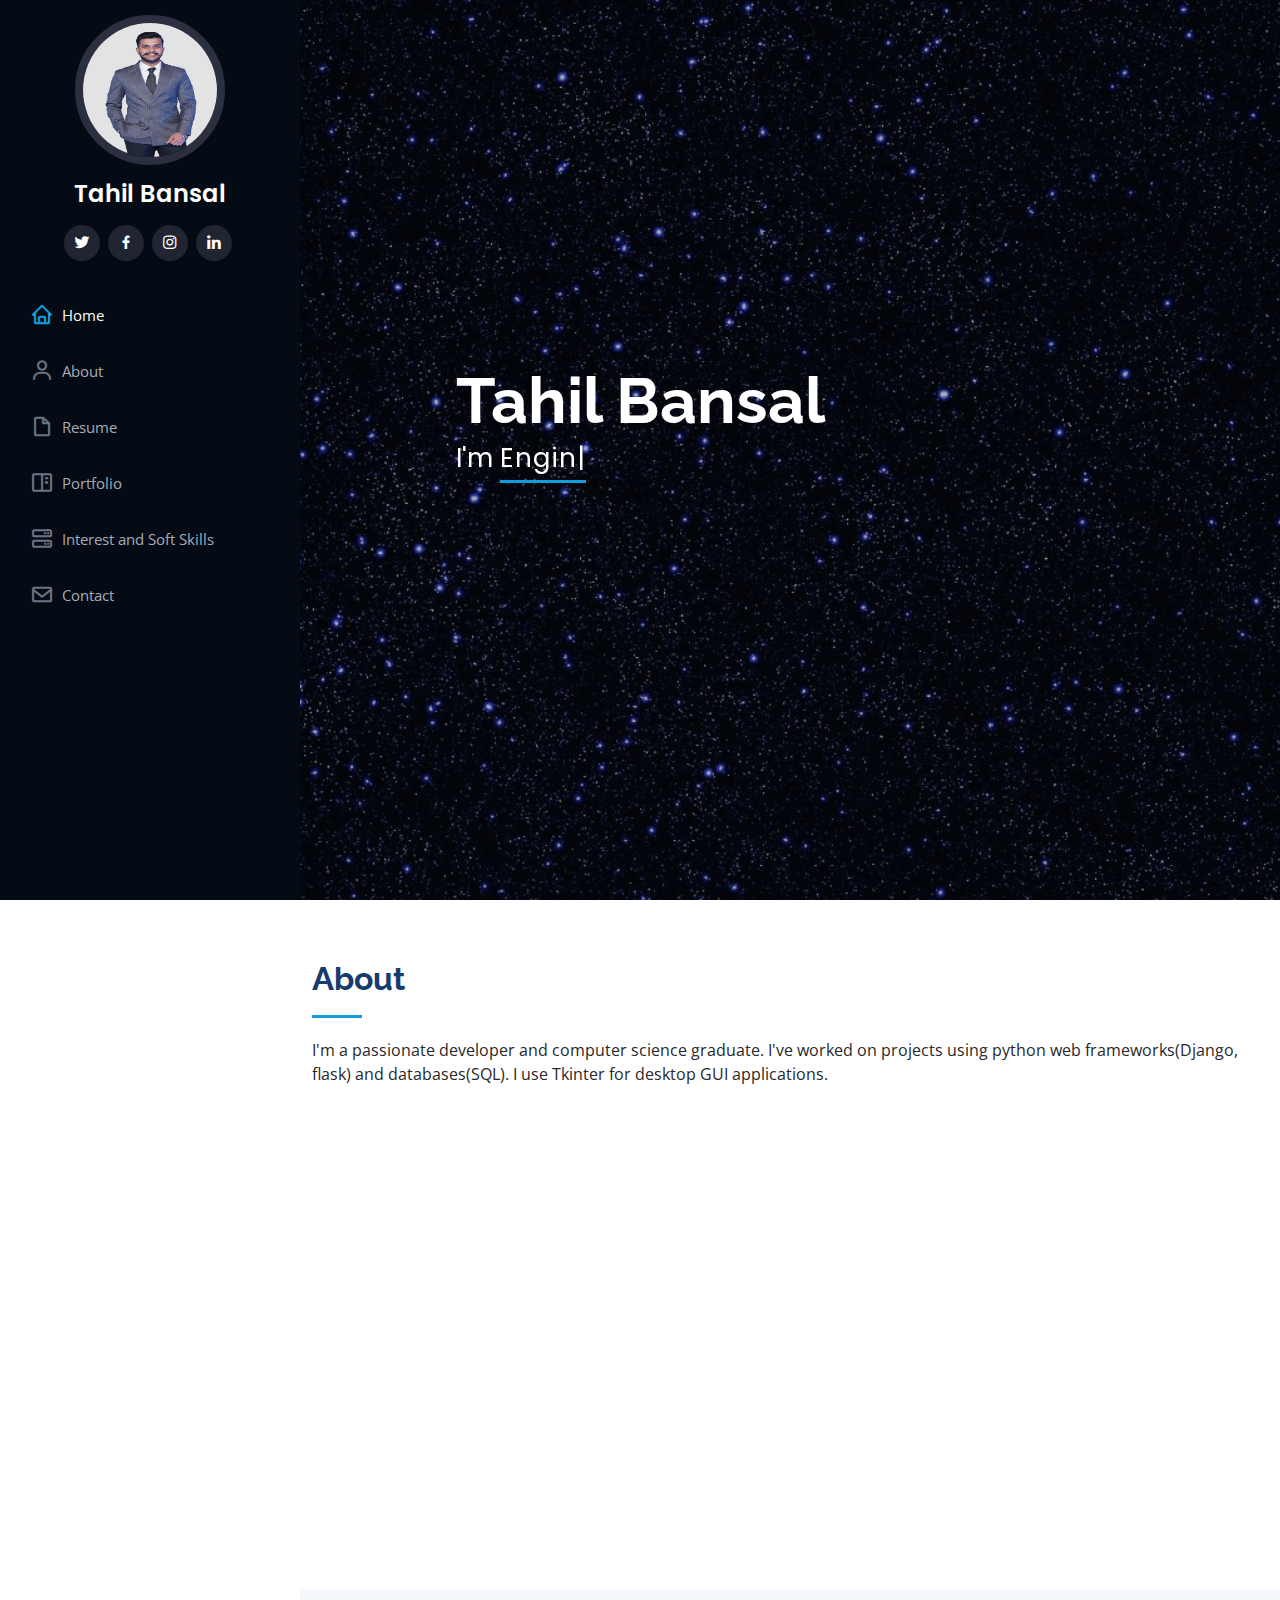
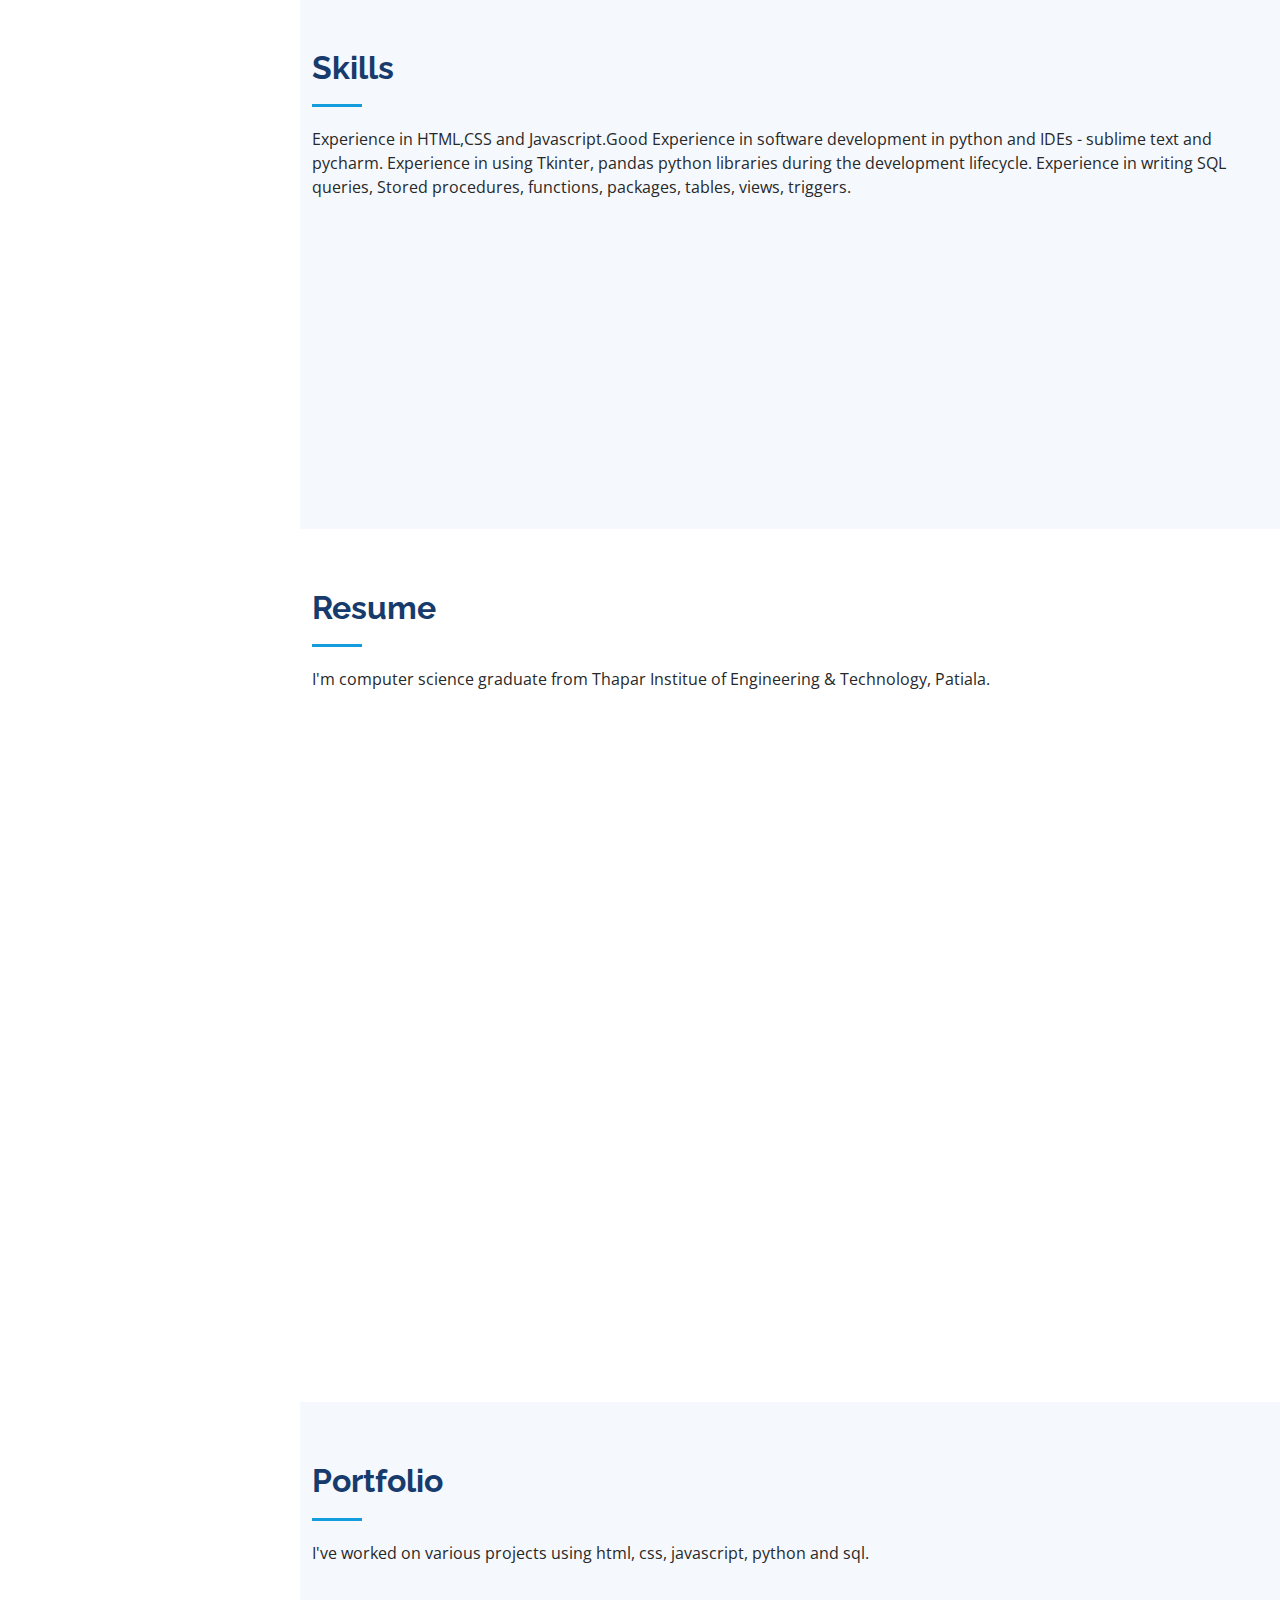
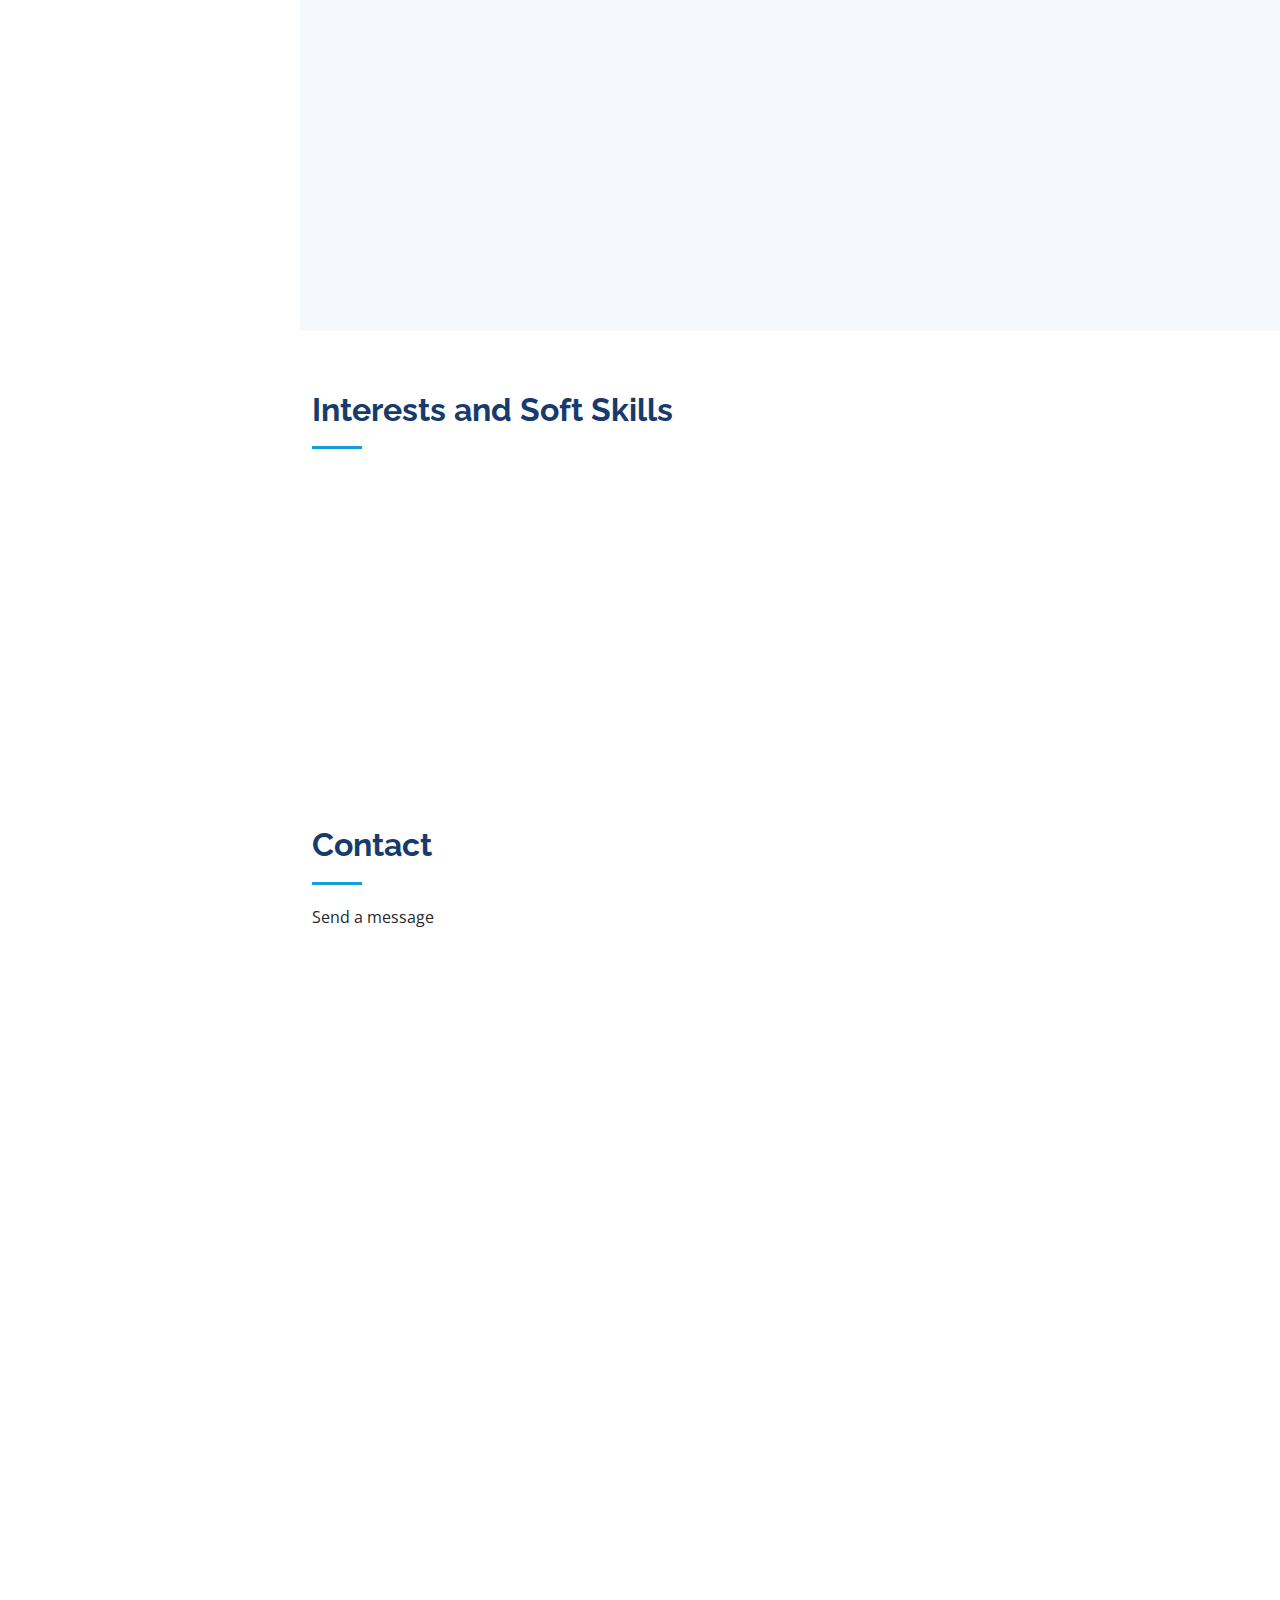
<file: index.html>
<!DOCTYPE html>
<html lang="en">

<head>
  <meta charset="utf-8">
  <meta content="width=device-width, initial-scale=1.0" name="viewport">

  <title>Tahil Bansal</title>
  <meta content="Personal Portfolio Website" name="description">
  <meta content="resume,portfolio,cv" name="keywords">

  <!-- Favicons -->
  <!-- <link href="assets/img/favicon.png" rel="icon"> -->
  <!-- <link href="assets/img/apple-touch-icon.png" rel="apple-touch-icon"> -->

  <!-- Google Fonts -->
  <link href="https://fonts.googleapis.com/css?family=Open+Sans:300,300i,400,400i,600,600i,700,700i|Raleway:300,300i,400,400i,500,500i,600,600i,700,700i|Poppins:300,300i,400,400i,500,500i,600,600i,700,700i" rel="stylesheet">

  <!-- Vendor CSS Files -->
  <link href="assets/vendor/aos/aos.css" rel="stylesheet">
  <link href="assets/vendor/bootstrap/css/bootstrap.min.css" rel="stylesheet">
  <link href="assets/vendor/bootstrap-icons/bootstrap-icons.css" rel="stylesheet">
  <link href="assets/vendor/boxicons/css/boxicons.min.css" rel="stylesheet">
  <link href="assets/vendor/glightbox/css/glightbox.min.css" rel="stylesheet">
  <link href="assets/vendor/swiper/swiper-bundle.min.css" rel="stylesheet">

  <!-- Template Main CSS File -->
  <link href="assets/css/style.css" rel="stylesheet">

  <!-- =======================================================
  ======================================================== -->
</head>

<body>

  <!-- ======= Mobile nav toggle button ======= -->
  <i class="bi bi-list mobile-nav-toggle d-xl-none"></i>

  <!-- ======= Header ======= -->
  <header id="header">
    <div class="d-flex flex-column">

      <div class="profile">
        <img src="assets/img/my_pic.png" alt="" class="img-fluid rounded-circle">
        <h1 class="text-light"><a href="index.html">Tahil Bansal</a></h1>
        <div class="social-links mt-3 text-center">
          <a href="https://twitter.com/TahilBansal" class="twitter"><i class="bx bxl-twitter"></i></a>
          <a href="https://www.facebook.com/tahil.bansal.3/" class="facebook"><i class="bx bxl-facebook"></i></a>
          <a href="#" class="instagram"><i class="bx bxl-instagram"></i></a>
          <a href="https://www.linkedin.com/in/tahil-bansal-0b812516b/" class="linkedin"><i class="bx bxl-linkedin"></i></a>
        </div>
      </div>

      <nav id="navbar" class="nav-menu navbar">
        <ul>
          <li><a href="#hero" class="nav-link scrollto active"><i class="bx bx-home"></i> <span>Home</span></a></li>
          <li><a href="#about" class="nav-link scrollto"><i class="bx bx-user"></i> <span>About</span></a></li>
          <li><a href="#resume" class="nav-link scrollto"><i class="bx bx-file-blank"></i> <span>Resume</span></a></li>
          <li><a href="#portfolio" class="nav-link scrollto"><i class="bx bx-book-content"></i> <span>Portfolio</span></a></li>
          <li><a href="#services" class="nav-link scrollto"><i class="bx bx-server"></i> <span>Interest and Soft Skills</span></a></li>
          <li><a href="#contact" class="nav-link scrollto"><i class="bx bx-envelope"></i> <span>Contact</span></a></li>
        </ul>
      </nav><!-- .nav-menu -->
    </div>
  </header><!-- End Header -->

  <!-- ======= Hero Section ======= -->
  <section id="hero" class="d-flex flex-column justify-content-center align-items-center">
    <div class="hero-container" data-aos="fade-in">
      <h1>Tahil Bansal</h1>
      <p>I'm <span class="typed" data-typed-items= "Engineer, Programmer, Developer"></span></p>
    </div>
  </section><!-- End Hero -->

  <main id="main">

    <!-- ======= About Section ======= -->
    <section id="about" class="about">
      <div class="container">

        <div class="section-title">
          <h2>About</h2>
          <p>I'm a passionate developer and computer science graduate. I've worked on projects using python web frameworks(Django, flask) and databases(SQL). I use Tkinter for desktop GUI applications.</p>
        </div>

        <div class="row">
          <div class="col-lg-4" data-aos="fade-right">
            <img src="assets/img/my_pic.png" class="img-fluid" alt="">
          </div>
          <div class="col-lg-8 pt-4 pt-lg-0 content" data-aos="fade-left">
            <h3>Software Engineer &amp; Developer.</h3>
            <p class="fst-italic">
              Good Experience in software development in python and IDEs - sublime text and pycharm. Technical Experience in supporting applications. Experience in using Tkinter, pandas python libraries during the development lifecycle.
            </p>
            <div class="row">
              <div class="col-lg-6">
                <ul>
                  <li><i class="bi bi-chevron-right"></i> <strong>Birthday:</strong> <span>13 Jan 2001</span></li>
                  <li><i class="bi bi-chevron-right"></i> <strong>Website:</strong> <span>www.tahilbansal.tk</span></li>
                  <li><i class="bi bi-chevron-right"></i> <strong>Phone:</strong> <span>9781354321</span></li>
                  <li><i class="bi bi-chevron-right"></i> <strong>Address:</strong> <span>Punjab, India</span></li>
                </ul>
              </div>
              <div class="col-lg-6">
                <ul>
                  <li><i class="bi bi-chevron-right"></i> <strong>Age:</strong> <span>20</span></li>
                  <li><i class="bi bi-chevron-right"></i> <strong>Degree:</strong> <span>Bachelor Engineering</span></li>
                  <li><i class="bi bi-chevron-right"></i> <strong>Email:</strong> <span>bansaltahil@gmail.com</span></li>
                </ul>
              </div>
            </div>
            <p>
              Experience in writing SQL queries, Stored procedures, functions, packages, tables, views, triggers.Experience in Django and flask frameworks for the backend.
          </div>
        </div>

      </div>
    </section><!-- End About Section -->


    <!-- ======= Skills Section ======= -->
    <section id="skills" class="skills section-bg">
      <div class="container">

        <div class="section-title">
          <h2>Skills</h2>
          <p>Experience in HTML,CSS and Javascript.Good Experience in software development in python and IDEs - sublime text and pycharm. Experience in using Tkinter, pandas python libraries during the development lifecycle. Experience in writing SQL queries, Stored procedures, functions, packages, tables, views, triggers.</p>
        </div>

        <div class="row skills-content">

          <div class="col-lg-6" data-aos="fade-up">

            <div class="progress">
              <span class="skill">C++ <i class="val">85%</i></span>
              <div class="progress-bar-wrap">
                <div class="progress-bar" role="progressbar" aria-valuenow="85" aria-valuemin="0" aria-valuemax="100"></div>
              </div>
            </div>

            <div class="progress">
              <span class="skill">HTML <i class="val">85%</i></span>
              <div class="progress-bar-wrap">
                <div class="progress-bar" role="progressbar" aria-valuenow="85" aria-valuemin="0" aria-valuemax="100"></div>
              </div>
            </div>

            <div class="progress">
              <span class="skill">CSS <i class="val">90%</i></span>
              <div class="progress-bar-wrap">
                <div class="progress-bar" role="progressbar" aria-valuenow="90" aria-valuemin="0" aria-valuemax="100"></div>
              </div>
            </div>

            <div class="progress">
              <span class="skill">JavaScript <i class="val">75%</i></span>
              <div class="progress-bar-wrap">
                <div class="progress-bar" role="progressbar" aria-valuenow="75" aria-valuemin="0" aria-valuemax="100"></div>
              </div>
            </div>

          </div>

          <div class="col-lg-6" data-aos="fade-up" data-aos-delay="100">

            <div class="progress">
              <span class="skill">python <i class="val">90%</i></span>
              <div class="progress-bar-wrap">
                <div class="progress-bar" role="progressbar" aria-valuenow="90" aria-valuemin="0" aria-valuemax="100"></div>
              </div>
            </div>

            <div class="progress">
              <span class="skill">Android Development <i class="val">50%</i></span>
              <div class="progress-bar-wrap">
                <div class="progress-bar" role="progressbar" aria-valuenow="50" aria-valuemin="0" aria-valuemax="100"></div>
              </div>
            </div>

            <div class="progress">
              <span class="skill">WordPress/CMS <i class="val">80%</i></span>
              <div class="progress-bar-wrap">
                <div class="progress-bar" role="progressbar" aria-valuenow="80" aria-valuemin="0" aria-valuemax="100"></div>
              </div>
            </div>

            <div class="progress">
              <span class="skill">SQL <i class="val">85%</i></span>
              <div class="progress-bar-wrap">
                <div class="progress-bar" role="progressbar" aria-valuenow="85" aria-valuemin="0" aria-valuemax="100"></div>
              </div>
            </div>

          </div>

        </div>

      </div>
    </section><!-- End Skills Section -->

    <!-- ======= Resume Section ======= -->
    <section id="resume" class="resume">
      <div class="container">

        <div class="section-title">
          <h2>Resume</h2>
          <p>I'm computer science graduate from Thapar Institue of Engineering & Technology, Patiala.</p>
        </div>

        <div class="row">
          <div class="col-lg-6" data-aos="fade-up">
            <h3 class="resume-title">Summary</h3>
            <div class="resume-item pb-0">
              <h4>Tahil Bansal</h4>
              <p><em>I'm a avid learner.I like to solve real world problems.</em></p>
              <ul>
                <li>Patial, Punjab, India</li>
                <li>9781352632</li>
                <li>bansaltahil@gmail.com</li>
              </ul>
            </div>

            <h3 class="resume-title">Education</h3>
            <div class="resume-item">
              <h4>B.E (Computer Engineering)</h4>
              <h5>2018 - present</h5>
              <p><em>Thapar Institute of Engineering & Technology</em></p>
              <p>C.G.P.A - 8.35/10.00</p>
            </div>
            <div class="resume-item">
              <h4>Higher Secondary(CBSE Board)</h4>
              <h5>2016 - 2018</h5>
              <p><em>Budha Dal Public School</em></p>
              <p>Marks: 87.88%</p>
            </div>
          </div>
          <div class="col-lg-6" data-aos="fade-up" data-aos-delay="100">
            <div class="resume-item">
              <h4>Secondary(CBSE BOARD)</h4>
              <h5>2014 - 2016</h5>
              <p><em>Budha Dal Public School
              </em></p>
              <p>
                C.G.P.A - 10.0/10.0
              </p>
            </div>
            <h3 class="resume-title">Professional Experience</h3>
            <div class="resume-item">
              <h4>Web Developer - NourishDoc</h4>
              <h5>2020 - 2021</h5>
              <p><em>Holistic Medicine, US</em></p>
              <ul>
                <li>Developed a High Performing Website.</li>
                <li>Managed up to 5 projects or tasks at a given time while under pressure</li>
                <li>Fixed bugs from existing websites and implemented
                  enhancements that significantly improved web functionality
                  and speed.</li>
              </ul>
            </div>
          </div>
        </div>

      </div>
    </section>
    <!-- End Resume Section -->

    <!-- ======= Portfolio Section ======= -->
    <section id="portfolio" class="portfolio section-bg">
      <div class="container">

        <div class="section-title">
          <h2>Portfolio</h2>
          <p>I've worked on various projects using html, css, javascript, python and sql.</p>
        </div>

        <div class="row" data-aos="fade-up">
          <div class="col-lg-12 d-flex justify-content-center">
            <ul id="portfolio-flters">
              <li data-filter="*" class="filter-active">All</li>
              <li data-filter=".filter-app">Main</li>
              <li data-filter=".filter-card">Mini</li>
            </ul>
          </div>
        </div>

        <div class="row portfolio-container" data-aos="fade-up" data-aos-delay="100">
          <div class="col-lg-4 col-md-6 portfolio-item filter-app">
            <div class="portfolio-wrap">
              <img src="assets/img/portfolio/Billing_system.png" class="img-fluid" alt="">
              <div class="portfolio-links">
                <a href="assets/img/portfolio/Billing_system.png" data-gallery="portfolioGallery" class="portfolio-lightbox" title="Billing System - An advanced billing system build using python, tkinter and SQL"><i class="bx bx-plus"></i></a>
                <a href="portfolio-details.html" title="More Details"><i class="bx bx-link"></i></a>
              </div>
            </div>
          </div>

          <div class="col-lg-4 col-md-6 portfolio-item filter-web">
            <div class="portfolio-wrap">
              <img src="assets/img/portfolio/Jarvis_1.png" class="img-fluid" alt="">
              <div class="portfolio-links">
                <a href="assets/img/portfolio/Jarvis_1.png" data-gallery="portfolioGallery" class="portfolio-lightbox" title="Jarvis - A bot that makes daily tasks easier."><i class="bx bx-plus"></i></a>
                <a href="portfolio-details.html" title="More Details"><i class="bx bx-link"></i></a>
              </div>
            </div>
          </div>

          <div class="col-lg-4 col-md-6 portfolio-item filter-app">
            <div class="portfolio-wrap">
              <img src="assets/img/portfolio/flask_blog_dashboard.png" class="img-fluid" alt="">
              <div class="portfolio-links">
                <a href="assets/img/portfolio/flask_blog_dashboard.png" data-gallery="portfolioGallery" class="portfolio-lightbox" title="Blog Website with admin dashboard made using python-flask, html, css,javascript, bootstrap and SQL.Able to perform CRUD operations."><i class="bx bx-plus"></i></a>
                <a href="portfolio-details.html" title="More Details"><i class="bx bx-link"></i></a>
              </div>
            </div>
          </div>
        </div>
      </div>
    </section><!-- End Portfolio Section -->

    <!-- ======= Services Section ======= -->
    <section id="services" class="services">
      <div class="container">

        <div class="section-title">
          <h2>Interests and Soft Skills</h2>
        </div>

        <div class="row">
          <div class="col-lg-4 col-md-6 icon-box" data-aos="fade-up">
            <div class="icon"><i class="bi bi-globe"></i></div>
            <h4 class="title"><a href="">Web Development</a></h4>
           
          </div>
          <div class="col-lg-4 col-md-6 icon-box" data-aos="fade-up" data-aos-delay="100">
            <div class="icon"><i class="bi bi-card-checklist"></i></div>
            <h4 class="title"><a href="">App Development</a></h4>
          </div>
          <div class="col-lg-4 col-md-6 icon-box" data-aos="fade-up" data-aos-delay="200">
            <div class="icon"><i class="bi bi-bar-chart"></i></div>
            <h4 class="title"><a href="">Corporate Finance</a></h4>
          </div>
          <div class="col-lg-4 col-md-6 icon-box" data-aos="fade-up" data-aos-delay="300">
            <div class="icon"><i class="bi bi-binoculars"></i></div>
            <h4 class="title"><a href="">Problem Solver</a></h4>
          </div>
          <div class="col-lg-4 col-md-6 icon-box" data-aos="fade-up" data-aos-delay="400">
            <div class="icon"><i class="bi bi-brightness-high"></i></div>
            <h4 class="title"><a href="">Quick Learner</a></h4>
          </div>
          <div class="col-lg-4 col-md-6 icon-box" data-aos="fade-up" data-aos-delay="500">
            <div class="icon"><i class="bi bi-calendar4-week"></i></div>
            <h4 class="title"><a href="">Teamwork and Adaptability</a></h4>

          </div>
        </div>

      </div>
    </section><!-- End Services Section -->

    <!-- ======= Testimonials Section ======= -->
<!--     <section id="testimonials" class="testimonials section-bg">
      <div class="container">

        <div class="section-title">
          <h2>Achievements</h2>
          <p>Magnam dolores commodi suscipit. Necessitatibus eius consequatur ex aliquid fuga eum quidem. Sit sint consectetur velit. Quisquam quos quisquam cupiditate. Et nemo qui impedit suscipit alias ea. Quia fugiat sit in iste officiis commodi quidem hic quas.</p>
        </div>

        <div class="testimonials-slider swiper-container" data-aos="fade-up" data-aos-delay="100">
          <div class="swiper-wrapper">

            <div class="swiper-slide">
              <div class="testimonial-item" data-aos="fade-up" data-aos-delay="100">
                <p>

                  Export tempor illum tamen malis malis eram quae irure esse labore quem cillum quid cillum eram malis quorum velit fore eram velit sunt aliqua noster fugiat irure amet legam anim culpa.
                  
                </p>

                
              </div>
            </div>

            <div class="swiper-slide">
              <div class="testimonial-item" data-aos="fade-up" data-aos-delay="200">
                <p>
                  
                  Enim nisi quem export duis labore cillum quae magna enim sint quorum nulla quem veniam duis minim tempor labore quem eram duis noster aute amet eram fore quis sint minim.
                 
                </p>
              
              </div> 
            </div>

            <div class="swiper-slide">
              <div class="testimonial-item" data-aos="fade-up" data-aos-delay="300">
                <p>
                  
                  Fugiat enim eram quae cillum dolore dolor amet nulla culpa multos export minim fugiat minim velit minim dolor enim duis veniam ipsum anim magna sunt elit fore quem dolore labore illum veniam.

                </p>
                
                
              </div>
            </div>

            <div class="swiper-slide">
              <div class="testimonial-item" data-aos="fade-up" data-aos-delay="400">
                <p>
                  
                  Quis quorum aliqua sint quem legam fore sunt eram irure aliqua veniam tempor noster veniam enim culpa labore duis sunt culpa nulla illum cillum fugiat legam esse veniam culpa fore nisi cillum quid.
                  
                </p>
                
              </div>
            </div>

          </div>
          <div class="swiper-pagination"></div>
        </div>

      </div>
    </section> End Testimonials Section -->

    <!-- ======= Contact Section ======= -->
    <section id="contact" class="contact">
      <div class="container">

        <div class="section-title">
          <h2>Contact</h2>
          <p>Send a message</p>
        </div>

        <div class="row" data-aos="fade-in">

          <div class="col-lg-5 d-flex align-items-stretch">
            <div class="info">
              <div class="address">
                <i class="bi bi-geo-alt"></i>
                <h4>Location:</h4>
                <p>Patiala, Punjab, India</p>
              </div>

              <div class="email">
                <i class="bi bi-envelope"></i>
                <h4>Email:</h4>
                <p>bansaltahil@gmail.comm</p>
              </div>

              <div class="phone">
                <i class="bi bi-phone"></i>
                <h4>Call:</h4>
                <p>9781342513</p>
              </div>

              <iframe src="https://www.google.com/maps/embed?pb=!1m14!1m8!1m3!1d12097.433213460943!2d-74.0062269!3d40.7101282!3m2!1i1024!2i768!4f13.1!3m3!1m2!1s0x0%3A0xb89d1fe6bc499443!2sDowntown+Conference+Center!5e0!3m2!1smk!2sbg!4v1539943755621" frameborder="0" style="border:0; width: 100%; height: 290px;" allowfullscreen></iframe>
            </div>

          </div>

          <div class="col-lg-7 mt-5 mt-lg-0 d-flex align-items-stretch">
            <form action="forms/contact.php" method="post" role="form" class="php-email-form">
              <div class="row">
                <div class="form-group col-md-6">
                  <label for="name">Your Name</label>
                  <input type="text" name="name" class="form-control" id="name" required>
                </div>
                <div class="form-group col-md-6">
                  <label for="name">Your Email</label>
                  <input type="email" class="form-control" name="email" id="email" required>
                </div>
              </div>
              <div class="form-group">
                <label for="name">Subject</label>
                <input type="text" class="form-control" name="subject" id="subject" required>
              </div>
              <div class="form-group">
                <label for="name">Message</label>
                <textarea class="form-control" name="message" rows="10" required></textarea>
              </div>
              <div class="my-3">
                <div class="loading">Loading</div>
                <div class="error-message"></div>
                <div class="sent-message">Your message has been sent. Thank you!</div>
              </div>
              <div class="text-center"><button type="submit">Send Message</button></div>
            </form>
          </div>

        </div>

      </div>
    </section><!-- End Contact Section -->

  </main><!-- End #main -->

  <!-- ======= Footer ======= -->
  <footer id="footer">
    <div class="container">
    </div>
  </footer><!-- End  Footer -->

  <a href="#" class="back-to-top d-flex align-items-center justify-content-center"><i class="bi bi-arrow-up-short"></i></a>

  <!-- Vendor JS Files -->
  <script src="assets/vendor/aos/aos.js"></script>
  <script src="assets/vendor/bootstrap/js/bootstrap.bundle.min.js"></script>
  <script src="assets/vendor/glightbox/js/glightbox.min.js"></script>
  <script src="assets/vendor/isotope-layout/isotope.pkgd.min.js"></script>
  <script src="assets/vendor/php-email-form/validate.js"></script>
  <script src="assets/vendor/purecounter/purecounter.js"></script>
  <script src="assets/vendor/swiper/swiper-bundle.min.js"></script>
  <script src="assets/vendor/typed.js/typed.min.js"></script>
  <script src="assets/vendor/waypoints/noframework.waypoints.js"></script>

  <!-- Template Main JS File -->
  <script src="assets/js/main.js"></script>

</body>

</html>
</file>
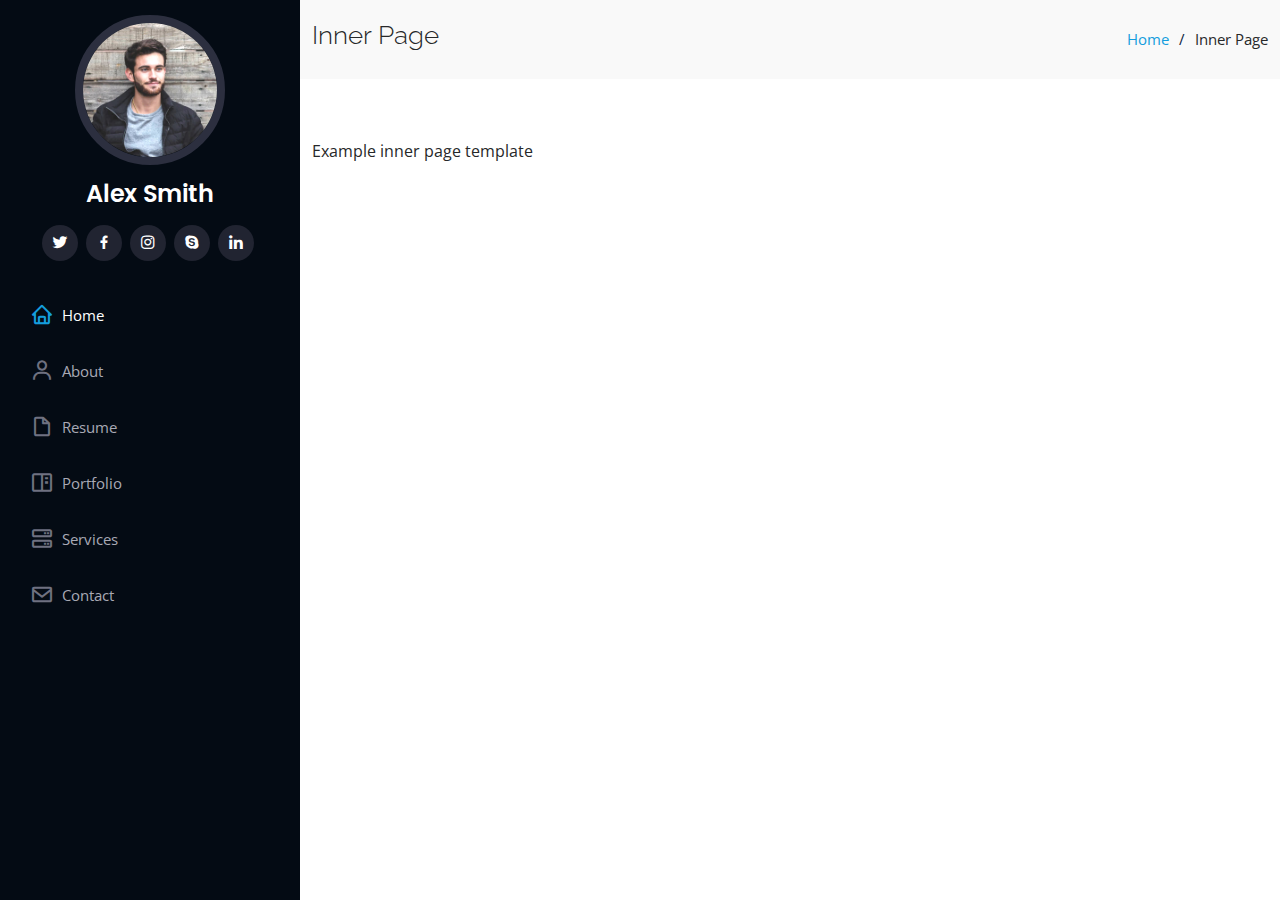
<file: inner-page.html>
<!DOCTYPE html>
<html lang="en">

<head>
  <meta charset="utf-8">
  <meta content="width=device-width, initial-scale=1.0" name="viewport">

  <title>Inner Page - iPortfolio Bootstrap Template</title>
  <meta content="" name="description">
  <meta content="" name="keywords">

  <!-- Favicons -->
  <link href="assets/img/favicon.png" rel="icon">
  <link href="assets/img/apple-touch-icon.png" rel="apple-touch-icon">

  <!-- Google Fonts -->
  <link href="https://fonts.googleapis.com/css?family=Open+Sans:300,300i,400,400i,600,600i,700,700i|Raleway:300,300i,400,400i,500,500i,600,600i,700,700i|Poppins:300,300i,400,400i,500,500i,600,600i,700,700i" rel="stylesheet">

  <!-- Vendor CSS Files -->
  <link href="assets/vendor/aos/aos.css" rel="stylesheet">
  <link href="assets/vendor/bootstrap/css/bootstrap.min.css" rel="stylesheet">
  <link href="assets/vendor/bootstrap-icons/bootstrap-icons.css" rel="stylesheet">
  <link href="assets/vendor/boxicons/css/boxicons.min.css" rel="stylesheet">
  <link href="assets/vendor/glightbox/css/glightbox.min.css" rel="stylesheet">
  <link href="assets/vendor/swiper/swiper-bundle.min.css" rel="stylesheet">

  <!-- Template Main CSS File -->
  <link href="assets/css/style.css" rel="stylesheet">

  <!-- =======================================================
  * Template Name: iPortfolio - v3.3.0
  * Template URL: https://bootstrapmade.com/iportfolio-bootstrap-portfolio-websites-template/
  * Author: BootstrapMade.com
  * License: https://bootstrapmade.com/license/
  ======================================================== -->
</head>

<body>

  <!-- ======= Mobile nav toggle button ======= -->
  <i class="bi bi-list mobile-nav-toggle d-xl-none"></i>

  <!-- ======= Header ======= -->
  <header id="header">
    <div class="d-flex flex-column">

      <div class="profile">
        <img src="assets/img/profile-img.jpg" alt="" class="img-fluid rounded-circle">
        <h1 class="text-light"><a href="index.html">Alex Smith</a></h1>
        <div class="social-links mt-3 text-center">
          <a href="#" class="twitter"><i class="bx bxl-twitter"></i></a>
          <a href="#" class="facebook"><i class="bx bxl-facebook"></i></a>
          <a href="#" class="instagram"><i class="bx bxl-instagram"></i></a>
          <a href="#" class="google-plus"><i class="bx bxl-skype"></i></a>
          <a href="#" class="linkedin"><i class="bx bxl-linkedin"></i></a>
        </div>
      </div>

      <nav id="navbar" class="nav-menu navbar">
        <ul>
          <li><a href="#hero" class="nav-link scrollto active"><i class="bx bx-home"></i> <span>Home</span></a></li>
          <li><a href="#about" class="nav-link scrollto"><i class="bx bx-user"></i> <span>About</span></a></li>
          <li><a href="#resume" class="nav-link scrollto"><i class="bx bx-file-blank"></i> <span>Resume</span></a></li>
          <li><a href="#portfolio" class="nav-link scrollto"><i class="bx bx-book-content"></i> <span>Portfolio</span></a></li>
          <li><a href="#services" class="nav-link scrollto"><i class="bx bx-server"></i> <span>Services</span></a></li>
          <li><a href="#contact" class="nav-link scrollto"><i class="bx bx-envelope"></i> <span>Contact</span></a></li>
        </ul>
      </nav><!-- .nav-menu -->
    </div>
  </header><!-- End Header -->

  <main id="main">

    <!-- ======= Breadcrumbs ======= -->
    <section class="breadcrumbs">
      <div class="container">

        <div class="d-flex justify-content-between align-items-center">
          <h2>Inner Page</h2>
          <ol>
            <li><a href="index.html">Home</a></li>
            <li>Inner Page</li>
          </ol>
        </div>

      </div>
    </section><!-- End Breadcrumbs -->

    <section class="inner-page">
      <div class="container">
        <p>
          Example inner page template
        </p>
      </div>
    </section>

  </main><!-- End #main -->

  <!-- ======= Footer ======= -->
  <footer id="footer">
    <div class="container">
    </div>
  </footer><!-- End  Footer -->

  <a href="#" class="back-to-top d-flex align-items-center justify-content-center"><i class="bi bi-arrow-up-short"></i></a>

  <!-- Vendor JS Files -->
  <script src="assets/vendor/aos/aos.js"></script>
  <script src="assets/vendor/bootstrap/js/bootstrap.bundle.min.js"></script>
  <script src="assets/vendor/glightbox/js/glightbox.min.js"></script>
  <script src="assets/vendor/isotope-layout/isotope.pkgd.min.js"></script>
  <script src="assets/vendor/php-email-form/validate.js"></script>
  <script src="assets/vendor/purecounter/purecounter.js"></script>
  <script src="assets/vendor/swiper/swiper-bundle.min.js"></script>
  <script src="assets/vendor/typed.js/typed.min.js"></script>
  <script src="assets/vendor/waypoints/noframework.waypoints.js"></script>

  <!-- Template Main JS File -->
  <script src="assets/js/main.js"></script>

</body>

</html>
</file>
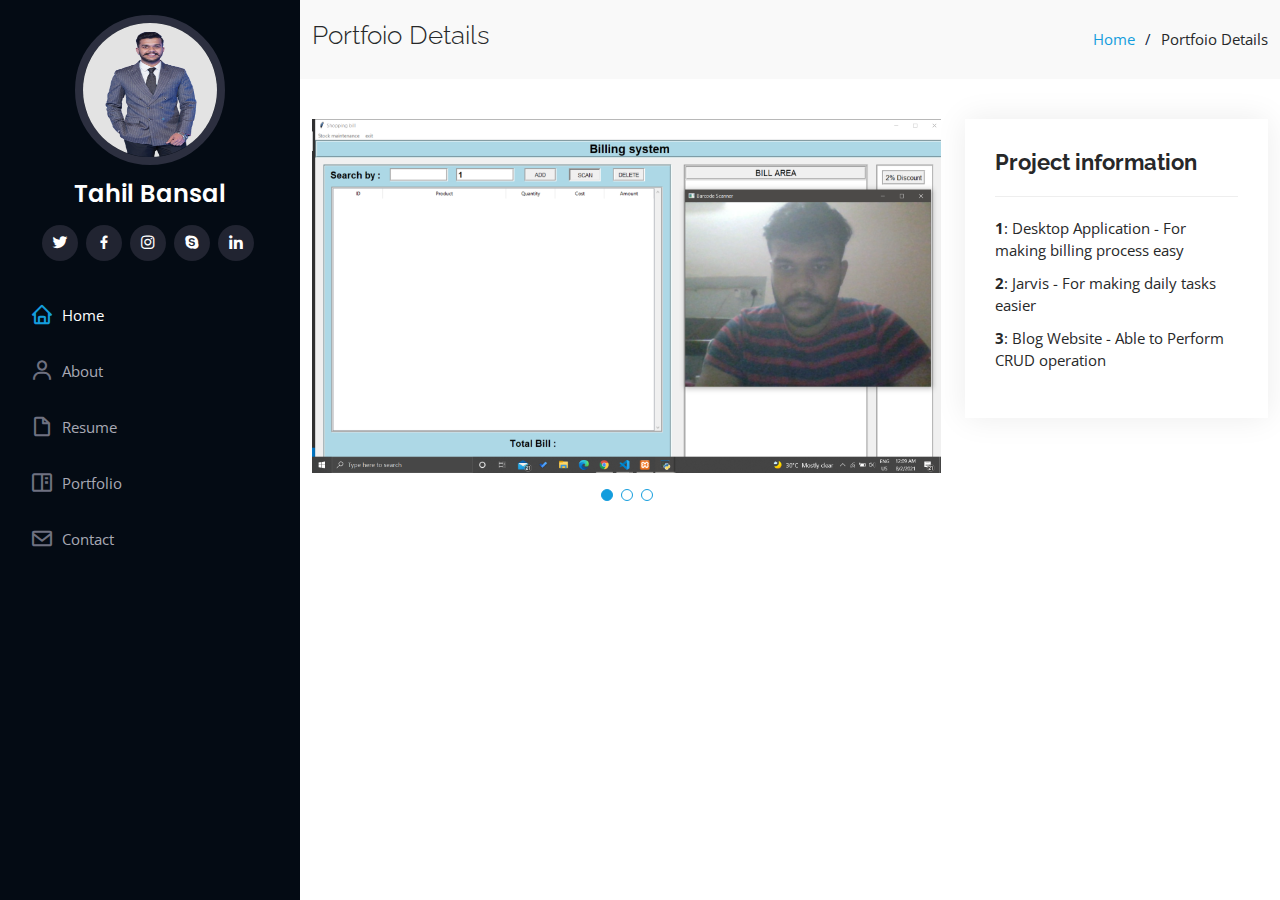
<file: portfolio-details.html>
<!DOCTYPE html>
<html lang="en">

<head>
  <meta charset="utf-8">
  <meta content="width=device-width, initial-scale=1.0" name="viewport">

  <title>Portfolio Details - iPortfolio Bootstrap Template</title>
  <meta content="" name="description">
  <meta content="" name="keywords">

  <!-- Favicons -->
  <!-- <link href="assets/img/favicon.png" rel="icon"> -->
  <!-- <link href="assets/img/apple-touch-icon.png" rel="apple-touch-icon"> -->

  <!-- Google Fonts -->
  <link href="https://fonts.googleapis.com/css?family=Open+Sans:300,300i,400,400i,600,600i,700,700i|Raleway:300,300i,400,400i,500,500i,600,600i,700,700i|Poppins:300,300i,400,400i,500,500i,600,600i,700,700i" rel="stylesheet">

  <!-- Vendor CSS Files -->
  <link href="assets/vendor/aos/aos.css" rel="stylesheet">
  <link href="assets/vendor/bootstrap/css/bootstrap.min.css" rel="stylesheet">
  <link href="assets/vendor/bootstrap-icons/bootstrap-icons.css" rel="stylesheet">
  <link href="assets/vendor/boxicons/css/boxicons.min.css" rel="stylesheet">
  <link href="assets/vendor/glightbox/css/glightbox.min.css" rel="stylesheet">
  <link href="assets/vendor/swiper/swiper-bundle.min.css" rel="stylesheet">

  <!-- Template Main CSS File -->
  <link href="assets/css/style.css" rel="stylesheet">

</head>

<body>

  <!-- ======= Mobile nav toggle button ======= -->
  <i class="bi bi-list mobile-nav-toggle d-xl-none"></i>

  <!-- ======= Header ======= -->
  <header id="header">
    <div class="d-flex flex-column">

      <div class="profile">
        <img src="assets/img/my_pic.png" alt="" class="img-fluid rounded-circle">
        <h1 class="text-light"><a href="index.html">Tahil Bansal</a></h1>
        <div class="social-links mt-3 text-center">
          <a href="#" class="twitter"><i class="bx bxl-twitter"></i></a>
          <a href="#" class="facebook"><i class="bx bxl-facebook"></i></a>
          <a href="#" class="instagram"><i class="bx bxl-instagram"></i></a>
          <a href="#" class="google-plus"><i class="bx bxl-skype"></i></a>
          <a href="#" class="linkedin"><i class="bx bxl-linkedin"></i></a>
        </div>
      </div>

      <nav id="navbar" class="nav-menu navbar">
        <ul>
          <li><a href="#hero" class="nav-link scrollto active"><i class="bx bx-home"></i> <span>Home</span></a></li>
          <li><a href="#about" class="nav-link scrollto"><i class="bx bx-user"></i> <span>About</span></a></li>
          <li><a href="#resume" class="nav-link scrollto"><i class="bx bx-file-blank"></i> <span>Resume</span></a></li>
          <li><a href="#portfolio" class="nav-link scrollto"><i class="bx bx-book-content"></i> <span>Portfolio</span></a></li>
          <li><a href="#contact" class="nav-link scrollto"><i class="bx bx-envelope"></i> <span>Contact</span></a></li>
        </ul>
      </nav><!-- .nav-menu -->
    </div>
  </header><!-- End Header -->

  <main id="main">

    <!-- ======= Breadcrumbs ======= -->
    <section id="breadcrumbs" class="breadcrumbs">
      <div class="container">

        <div class="d-flex justify-content-between align-items-center">
          <h2>Portfoio Details</h2>
          <ol>
            <li><a href="index.html">Home</a></li>
            <li>Portfoio Details</li>
          </ol>
        </div>

      </div>
    </section><!-- End Breadcrumbs -->

    <!-- ======= Portfolio Details Section ======= -->
    <section id="portfolio-details" class="portfolio-details">
      <div class="container">

        <div class="row gy-4">

          <div class="col-lg-8">
            <div class="portfolio-details-slider swiper-container">
              <div class="swiper-wrapper align-items-center">

                <div class="swiper-slide">
                  <img src="assets/img/portfolio/Billing_system.png" alt="">
                </div>

                <div class="swiper-slide">
                  <img src="assets/img/portfolio/Jarvis_1.png" alt="">
                </div>

                <div class="swiper-slide">
                  <img src="assets/img/portfolio/flask_blog_dashboard.png" alt="">
                </div>

              </div>
              <div class="swiper-pagination"></div>
            </div>
          </div>

          <div class="col-lg-4">
            <div class="portfolio-info">
              <h3>Project information</h3>
              <ul>
                <li><strong>1</strong>: Desktop Application - For making billing process easy</li>
                <li><strong>2</strong>: Jarvis - For making daily tasks easier</li>
                <li><strong>3</strong>: Blog Website - Able to  Perform CRUD operation</li>
              </ul>
            </div>
            <div class="portfolio-description">
              <h2></h2>
              <p>
              </p>
            </div>
          </div>

        </div>

      </div>
    </section><!-- End Portfolio Details Section -->

  </main><!-- End #main -->

  <!-- ======= Footer ======= -->
  <footer id="footer">
    <div class="container"></div>
    </div>
  </footer><!-- End  Footer -->

  <a href="#" class="back-to-top d-flex align-items-center justify-content-center"><i class="bi bi-arrow-up-short"></i></a>

  <!-- Vendor JS Files -->
  <script src="assets/vendor/aos/aos.js"></script>
  <script src="assets/vendor/bootstrap/js/bootstrap.bundle.min.js"></script>
  <script src="assets/vendor/glightbox/js/glightbox.min.js"></script>
  <script src="assets/vendor/isotope-layout/isotope.pkgd.min.js"></script>
  <script src="assets/vendor/php-email-form/validate.js"></script>
  <script src="assets/vendor/purecounter/purecounter.js"></script>
  <script src="assets/vendor/swiper/swiper-bundle.min.js"></script>
  <script src="assets/vendor/typed.js/typed.min.js"></script>
  <script src="assets/vendor/waypoints/noframework.waypoints.js"></script>

  <!-- Template Main JS File -->
  <script src="assets/js/main.js"></script>

</body>

</html>
</file>
<file: assets/css/style.css>
/**
* Template Name: iPortfolio - v3.3.0
* Template URL: https://bootstrapmade.com/iportfolio-bootstrap-portfolio-websites-template/
* Author: BootstrapMade.com
* License: https://bootstrapmade.com/license/
*/

/*--------------------------------------------------------------
# General
--------------------------------------------------------------*/
body {
  font-family: "Open Sans", sans-serif;
  color: #272829;
}

.profile img{
  width: 150px !important;
  height: 150px !important;

}

a {
  color: #149ddd;
  text-decoration: none;
}

a:hover {
  color: #37b3ed;
  text-decoration: none;
}

h1, h2, h3, h4, h5, h6 {
  font-family: "Raleway", sans-serif;
}

/*--------------------------------------------------------------
# Back to top button
--------------------------------------------------------------*/
.back-to-top {
  position: fixed;
  visibility: hidden;
  opacity: 0;
  right: 15px;
  bottom: 15px;
  z-index: 996;
  background: #149ddd;
  width: 40px;
  height: 40px;
  border-radius: 50px;
  transition: all 0.4s;
}

.back-to-top i {
  font-size: 28px;
  color: #fff;
  line-height: 0;
}

.back-to-top:hover {
  background: #2eafec;
  color: #fff;
}

.back-to-top.active {
  visibility: visible;
  opacity: 1;
}

/*--------------------------------------------------------------
# Header
--------------------------------------------------------------*/
#header {
  position: fixed;
  top: 0;
  left: 0;
  bottom: 0;
  width: 300px;
  transition: all ease-in-out 0.5s;
  z-index: 9997;
  transition: all 0.5s;
  padding: 0 15px;
  background: #040b14;
  overflow-y: auto;
}

#header .profile img {
  margin: 15px auto;
  display: block;
  width: 120px;
  border: 8px solid #2c2f3f;
}

#header .profile h1 {
  font-size: 24px;
  margin: 0;
  padding: 0;
  font-weight: 600;
  -moz-text-align-last: center;
  text-align-last: center;
  font-family: "Poppins", sans-serif;
}

#header .profile h1 a, #header .profile h1 a:hover {
  color: #fff;
  text-decoration: none;
}

#header .profile .social-links a {
  font-size: 18px;
  display: inline-block;
  background: #212431;
  color: #fff;
  line-height: 1;
  padding: 8px 0;
  margin-right: 4px;
  border-radius: 50%;
  text-align: center;
  width: 36px;
  height: 36px;
  transition: 0.3s;
}

#header .profile .social-links a:hover {
  background: #149ddd;
  color: #fff;
  text-decoration: none;
}

#main {
  margin-left: 300px;
}

@media (max-width: 1199px) {
  #header {
    left: -300px;
  }
  #main {
    margin-left: 0;
  }
}

/*--------------------------------------------------------------
# Navigation Menu
--------------------------------------------------------------*/
/* Desktop Navigation */
.nav-menu {
  padding: 30px 0 0 0;
}

.nav-menu * {
  margin: 0;
  padding: 0;
  list-style: none;
}

.nav-menu > ul > li {
  position: relative;
  white-space: nowrap;
}

.nav-menu a, .nav-menu a:focus {
  display: flex;
  align-items: center;
  color: #a8a9b4;
  padding: 12px 15px;
  margin-bottom: 8px;
  transition: 0.3s;
  font-size: 15px;
}

.nav-menu a i, .nav-menu a:focus i {
  font-size: 24px;
  padding-right: 8px;
  color: #6f7180;
}

.nav-menu a:hover, .nav-menu .active, .nav-menu .active:focus, .nav-menu li:hover > a {
  text-decoration: none;
  color: #fff;
}

.nav-menu a:hover i, .nav-menu .active i, .nav-menu .active:focus i, .nav-menu li:hover > a i {
  color: #149ddd;
}

/* Mobile Navigation */
.mobile-nav-toggle {
  position: fixed;
  right: 15px;
  top: 15px;
  z-index: 9998;
  border: 0;
  font-size: 24px;
  transition: all 0.4s;
  outline: none !important;
  background-color: #149ddd;
  color: #fff;
  width: 40px;
  height: 40px;
  display: inline-flex;
  align-items: center;
  justify-content: center;
  line-height: 0;
  border-radius: 50px;
  cursor: pointer;
}

.mobile-nav-active {
  overflow: hidden;
}

.mobile-nav-active #header {
  left: 0;
}

/*--------------------------------------------------------------
# Hero Section
--------------------------------------------------------------*/
#hero {
  width: 100%;
  height: 100vh;
  background: url("../img/star_bg.jpg") top center;
  background-size: cover;
}

#hero:before {
  content: "";
  background: rgba(5, 13, 24, 0.3);
  position: absolute;
  bottom: 0;
  top: 0;
  left: 0;
  right: 0;
  z-index: 1;
}

#hero .hero-container {
  position: relative;
  z-index: 2;
  min-width: 300px;
}

#hero h1 {
  margin: 0 0 10px 0;
  font-size: 64px;
  font-weight: 700;
  line-height: 56px;
  color: #fff;
}

#hero p {
  color: #fff;
  margin-bottom: 50px;
  font-size: 26px;
  font-family: "Poppins", sans-serif;
}

#hero p span {
  color: #fff;
  padding-bottom: 4px;
  letter-spacing: 1px;
  border-bottom: 3px solid #149ddd;
}

@media (min-width: 1024px) {
  #hero {
    background-attachment: fixed;
  }
}

@media (max-width: 768px) {
  #hero h1 {
    font-size: 28px;
    line-height: 36px;
  }
  #hero h2 {
    font-size: 18px;
    line-height: 24px;
    margin-bottom: 30px;
  }
}


.row .col-lg-4 img{
  height:88%;
  margin-left: 15px;
}

/*--------------------------------------------------------------
# Sections General
--------------------------------------------------------------*/
section {
  padding: 60px 0;
  overflow: hidden;
}

.section-bg {
  background: #f5f8fd;
}

.section-title {
  padding-bottom: 30px;
}

.section-title h2 {
  font-size: 32px;
  font-weight: bold;
  margin-bottom: 20px;
  padding-bottom: 20px;
  position: relative;
  color: #173b6c;
}

.section-title h2::after {
  content: '';
  position: absolute;
  display: block;
  width: 50px;
  height: 3px;
  background: #149ddd;
  bottom: 0;

  left: 0;
}

.section-title p {
  margin-bottom: 0;
}

/*--------------------------------------------------------------
# About
--------------------------------------------------------------*/
.about .content h3 {
  font-weight: 700;
  font-size: 26px;
  color: #173b6c;
}

.about .content ul {
  list-style: none;
  padding: 0;
}

.about .content ul li {
  margin-bottom: 20px;
  display: flex;
  align-items: center;
}

.about .content ul strong {
  margin-right: 10px;
}

.about .content ul i {
  font-size: 16px;
  margin-right: 5px;
  color: #149ddd;
  line-height: 0;
}

.about .content p:last-child {
  margin-bottom: 0;
}

/*--------------------------------------------------------------
# Skills
--------------------------------------------------------------*/
.skills .progress {
  height: 60px;
  display: block;
  background: none;
  border-radius: 0;
}

.skills .progress .skill {
  padding: 0;
  margin: 0 0 6px 0;
  text-transform: uppercase;
  display: block;
  font-weight: 600;
  font-family: "Poppins", sans-serif;
  color: #050d18;
}

.skills .progress .skill .val {
  float: right;
  font-style: normal;
}

.skills .progress-bar-wrap {
  background: #dce8f8;
  height: 10px;
}

.skills .progress-bar {
  width: 1px;
  height: 10px;
  transition: .9s;
  background-color: #149ddd;
}

/*--------------------------------------------------------------
# Resume
--------------------------------------------------------------*/
.resume .resume-title {
  font-size: 26px;
  font-weight: 700;
  margin-top: 20px;
  margin-bottom: 20px;
  color: #050d18;
}

.resume .resume-item {
  padding: 0 0 20px 20px;
  margin-top: -2px;
  border-left: 2px solid #1f5297;
  position: relative;
}

.resume .resume-item h4 {
  line-height: 18px;
  font-size: 18px;
  font-weight: 600;
  text-transform: uppercase;
  font-family: "Poppins", sans-serif;
  color: #050d18;
  margin-bottom: 10px;
}

.resume .resume-item h5 {
  font-size: 16px;
  background: #e4edf9;
  padding: 5px 15px;
  display: inline-block;
  font-weight: 600;
  margin-bottom: 10px;
}

.resume .resume-item ul {
  padding-left: 20px;
}

.resume .resume-item ul li {
  padding-bottom: 10px;
}

.resume .resume-item:last-child {
  padding-bottom: 0;
}

.resume .resume-item::before {
  content: "";
  position: absolute;
  width: 16px;
  height: 16px;
  border-radius: 50px;
  left: -9px;
  top: 0;
  background: #fff;
  border: 2px solid #1f5297;
}

/*--------------------------------------------------------------
# Portfolio
--------------------------------------------------------------*/
.portfolio .portfolio-item {
  margin-bottom: 30px;
}

.portfolio #portfolio-flters {
  padding: 0;
  margin: 0 auto 35px auto;
  list-style: none;
  text-align: center;
  background: #fff;
  border-radius: 50px;
  padding: 2px 15px;
}

.portfolio #portfolio-flters li {
  cursor: pointer;
  display: inline-block;
  padding: 10px 15px 8px 15px;
  font-size: 14px;
  font-weight: 600;
  line-height: 1;
  text-transform: uppercase;
  color: #272829;
  margin-bottom: 5px;
  transition: all 0.3s ease-in-out;
}

.portfolio #portfolio-flters li:hover, .portfolio #portfolio-flters li.filter-active {
  color: #149ddd;
}

.portfolio #portfolio-flters li:last-child {
  margin-right: 0;
}

.portfolio .portfolio-wrap {
  transition: 0.3s;
  position: relative;
  overflow: hidden;
  z-index: 1;
}

.portfolio .portfolio-wrap::before {
  content: "";
  background: rgba(255, 255, 255, 0.5);
  position: absolute;
  left: 0;
  right: 0;
  top: 0;
  bottom: 0;
  transition: all ease-in-out 0.3s;
  z-index: 2;
  opacity: 0;
}

.portfolio .portfolio-wrap .portfolio-links {
  opacity: 1;
  left: 0;
  right: 0;
  bottom: -60px;
  z-index: 3;
  position: absolute;
  transition: all ease-in-out 0.3s;
  display: flex;
  justify-content: center;
}

.portfolio .portfolio-wrap .portfolio-links a {
  color: #fff;
  font-size: 28px;
  text-align: center;
  background: rgba(20, 157, 221, 0.75);
  transition: 0.3s;
  width: 50%;
}

.portfolio .portfolio-wrap .portfolio-links a:hover {
  background: rgba(20, 157, 221, 0.95);
}

.portfolio .portfolio-wrap .portfolio-links a + a {
  border-left: 1px solid #37b3ed;
}

.portfolio .portfolio-wrap:hover::before {
  top: 0;
  left: 0;
  right: 0;
  bottom: 0;
  opacity: 1;
}

.portfolio .portfolio-wrap:hover .portfolio-links {
  opacity: 1;
  bottom: 0;
}

/*--------------------------------------------------------------
# Portfolio Details
--------------------------------------------------------------*/
.portfolio-details {
  padding-top: 40px;
}

.portfolio-details .portfolio-details-slider img {
  width: 100%;
}

.portfolio-details .portfolio-details-slider .swiper-pagination {
  margin-top: 20px;
  position: relative;
}

.portfolio-details .portfolio-details-slider .swiper-pagination .swiper-pagination-bullet {
  width: 12px;
  height: 12px;
  background-color: #fff;
  opacity: 1;
  border: 1px solid #149ddd;
}

.portfolio-details .portfolio-details-slider .swiper-pagination .swiper-pagination-bullet-active {
  background-color: #149ddd;
}

.portfolio-details .portfolio-info {
  padding: 30px;
  box-shadow: 0px 0 30px rgba(5, 13, 24, 0.08);
}

.portfolio-details .portfolio-info h3 {
  font-size: 22px;
  font-weight: 700;
  margin-bottom: 20px;
  padding-bottom: 20px;
  border-bottom: 1px solid #eee;
}

.portfolio-details .portfolio-info ul {
  list-style: none;
  padding: 0;
  font-size: 15px;
}

.portfolio-details .portfolio-info ul li + li {
  margin-top: 10px;
}

.portfolio-details .portfolio-description {
  padding-top: 30px;
}

.portfolio-details .portfolio-description h2 {
  font-size: 26px;
  font-weight: 700;
  margin-bottom: 20px;
}

.portfolio-details .portfolio-description p {
  padding: 0;
}

/*--------------------------------------------------------------
# Services
--------------------------------------------------------------*/
.services .row .title{
  margin-top: 15px;
}


.services .icon-box {
  margin-bottom: 20px;
}

.services .col-lg-4.col-md-6.icon-box{
  margin-bottom:40px;
}

.services .icon {
  float: left;
  display: flex;
  align-items: center;
  justify-content: center;
  width: 54px;
  height: 54px;
  background: #149ddd;
  border-radius: 50%;
  transition: 0.5s;
  border: 1px solid #149ddd;
}

.services .icon i {
  color: #fff;
  font-size: 24px;
  line-height: 0;
}

.services .icon-box:hover .icon {
  background: #fff;
}

.services .icon-box:hover .icon i {
  color: #149ddd;
}

.services .title {
  margin-left: 80px;
  font-weight: 700;
  margin-bottom: 15px;
  font-size: 18px;
}

.services .title a {
  color: #343a40;
}

.services .title a:hover {
  color: #149ddd;
}

.services .description {
  margin-left: 80px;
  line-height: 24px;
  font-size: 14px;
}

/*--------------------------------------------------------------
# Testimonials
--------------------------------------------------------------*/
.testimonials .testimonial-item {
  box-sizing: content-box;
  text-align: center;
  min-height: 320px;
}


.testimonials .testimonial-item h3 {
  font-size: 18px;
  font-weight: bold;
  margin: 10px 0 5px 0;
  color: #111;
}


.testimonials .testimonial-item .quote-icon-left, .testimonials .testimonial-item .quote-icon-right {
  color: #c3e8fa;
  font-size: 26px;
}

.testimonials .testimonial-item .quote-icon-left {
  display: inline-block;
  left: -5px;
  position: relative;
}

.testimonials .testimonial-item .quote-icon-right {
  display: inline-block;
  right: -5px;
  position: relative;
  top: 10px;
}

.testimonials .testimonial-item p {
  font-style: italic;
  margin: 0 15px 0px 15px;
  padding: 20px;
  background: #fff;
  position: relative;
  margin-bottom: 35px;
  border-radius: 6px;
  box-shadow: 0px 2px 15px rgba(0, 0, 0, 0.1);
}



.testimonials .swiper-pagination {
  margin-top: 20px;
  position: relative;
}

.testimonials .swiper-pagination .swiper-pagination-bullet {
  width: 12px;
  height: 12px;
  background-color: #fff;
  opacity: 1;
  border: 1px solid #149ddd;
}

.testimonials .swiper-pagination .swiper-pagination-bullet-active {
  background-color: #149ddd;
}

/*--------------------------------------------------------------
# Contact
--------------------------------------------------------------*/
.contact {
  padding-bottom: 130px;
}

.contact .info {
  padding: 30px;
  background: #fff;
  width: 100%;
  box-shadow: 0 0 24px 0 rgba(0, 0, 0, 0.12);
}

.contact .info i {
  font-size: 20px;
  color: #149ddd;
  float: left;
  width: 44px;
  height: 44px;
  background: #dff3fc;
  display: flex;
  justify-content: center;
  align-items: center;
  border-radius: 50px;
  transition: all 0.3s ease-in-out;
}

.contact .info h4 {
  padding: 0 0 0 60px;
  font-size: 22px;
  font-weight: 600;
  margin-bottom: 5px;
  color: #050d18;
}

.contact .info p {
  padding: 0 0 10px 60px;
  margin-bottom: 20px;
  font-size: 14px;
  color: #173b6c;
}

.contact .info .email p {
  padding-top: 5px;
}

.contact .info .social-links {
  padding-left: 60px;
}

.contact .info .social-links a {
  font-size: 18px;
  display: inline-block;
  background: #333;
  color: #fff;
  line-height: 1;
  padding: 8px 0;
  border-radius: 50%;
  text-align: center;
  width: 36px;
  height: 36px;
  transition: 0.3s;
  margin-right: 10px;
}

.contact .info .social-links a:hover {
  background: #149ddd;
  color: #fff;
}

.contact .info .email:hover i, .contact .info .address:hover i, .contact .info .phone:hover i {
  background: #149ddd;
  color: #fff;
}

.contact .php-email-form {
  width: 100%;
  padding: 30px;
  background: #fff;
  box-shadow: 0 0 24px 0 rgba(0, 0, 0, 0.12);
}

.contact .php-email-form .form-group {
  padding-bottom: 8px;
}

.contact .php-email-form .validate {
  display: none;
  color: red;
  margin: 0 0 15px 0;
  font-weight: 400;
  font-size: 13px;
}

.contact .php-email-form .error-message {
  display: none;
  color: #fff;
  background: #ed3c0d;
  text-align: left;
  padding: 15px;
  font-weight: 600;
}

.contact .php-email-form .error-message br + br {
  margin-top: 25px;
}

.contact .php-email-form .sent-message {
  display: none;
  color: #fff;
  background: #18d26e;
  text-align: center;
  padding: 15px;
  font-weight: 600;
}

.contact .php-email-form .loading {
  display: none;
  background: #fff;
  text-align: center;
  padding: 15px;
}

.contact .php-email-form .loading:before {
  content: "";
  display: inline-block;
  border-radius: 50%;
  width: 24px;
  height: 24px;
  margin: 0 10px -6px 0;
  border: 3px solid #18d26e;
  border-top-color: #eee;
  -webkit-animation: animate-loading 1s linear infinite;
  animation: animate-loading 1s linear infinite;
}

.contact .php-email-form .form-group {
  margin-bottom: 15px;
}

.contact .php-email-form label {
  padding-bottom: 8px;
}

.contact .php-email-form input, .contact .php-email-form textarea {
  border-radius: 0;
  box-shadow: none;
  font-size: 14px;
}

.contact .php-email-form input {
  height: 44px;
}

.contact .php-email-form textarea {
  padding: 10px 15px;
}

.contact .php-email-form button[type="submit"] {
  background: #149ddd;
  border: 0;
  padding: 10px 24px;
  color: #fff;
  transition: 0.4s;
  border-radius: 4px;
}

.contact .php-email-form button[type="submit"]:hover {
  background: #37b3ed;
}

@-webkit-keyframes animate-loading {
  0% {
    transform: rotate(0deg);
  }
  100% {
    transform: rotate(360deg);
  }
}

@keyframes animate-loading {
  0% {
    transform: rotate(0deg);
  }
  100% {
    transform: rotate(360deg);
  }
}

/*--------------------------------------------------------------
# Breadcrumbs
--------------------------------------------------------------*/
.breadcrumbs {
  padding: 20px 0;
  background: #f9f9f9;
}

.breadcrumbs h2 {
  font-size: 26px;
  font-weight: 300;
}

.breadcrumbs ol {
  display: flex;
  flex-wrap: wrap;
  list-style: none;
  padding: 0;
  margin: 0;
  font-size: 15px;
}

.breadcrumbs ol li + li {
  padding-left: 10px;
}

.breadcrumbs ol li + li::before {
  display: inline-block;
  padding-right: 10px;
  color: #0e2442;
  content: "/";
}

@media (max-width: 768px) {
  .breadcrumbs .d-flex {
    display: block !important;
  }
  .breadcrumbs ol {
    display: block;
  }
  .breadcrumbs ol li {
    display: inline-block;
  }
}

/*--------------------------------------------------------------
# Footer
--------------------------------------------------------------*/
#footer {
  padding: 15px;
  color: #f4f6fd;
  font-size: 14px;
  position: fixed;
  left: 0;
  bottom: 0;
  width: 300px;
  z-index: 9999;
  background: #040b14;
}

#footer .copyright {
  text-align: center;
}

#footer .credits {
  padding-top: 5px;
  text-align: center;
  font-size: 13px;
  color: #eaebf0;
}

@media (max-width: 1199px) {
  #footer {
    position: static;
    width: auto;
    padding-right: 20px 15px;
  }
}
</file>
